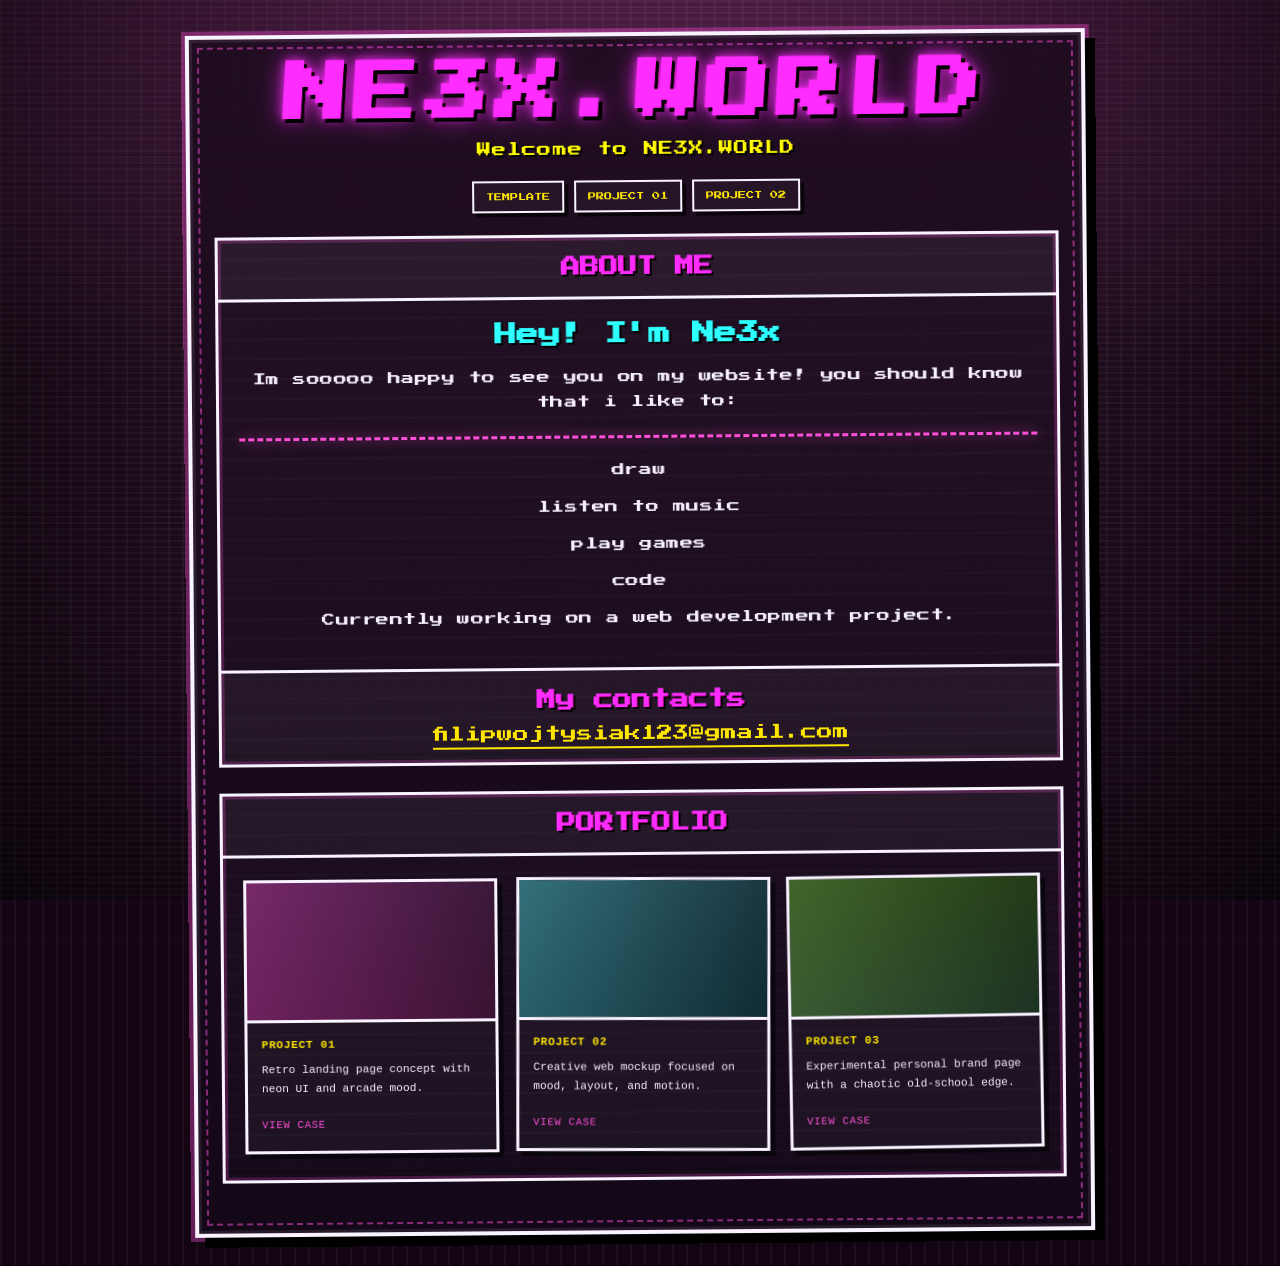
<file: index.html>
<!DOCTYPE html>
<html lang="en">

<head>
    <meta charset="UTF-8">
    <meta name="viewport" content="width=device-width, initial-scale=1.0">
    <title>NE3X.WORLD</title>
    <link rel="preconnect" href="https://fonts.googleapis.com">
    <link rel="preconnect" href="https://fonts.gstatic.com" crossorigin>
    <link href="https://fonts.googleapis.com/css2?family=Press+Start+2P&display=swap" rel="stylesheet">
    <link rel="stylesheet" href="base.css">
</head>

<body>
    <main class="page-shell">
        <header class="hero">
            <h1 class="logo">NE3X.WORLD</h1>
            <p class="welcome-text">Welcome to NE3X.WORLD</p>
        </header>

        <nav class="top-nav" aria-label="Future portfolio navigation">
            <a href="portfolio-template.html">TEMPLATE</a>
            <a href="project.html?project=project-01">PROJECT 01</a>
            <a href="project.html?project=project-02">PROJECT 02</a>
        </nav>

        <section class="info-box">
            <div class="info-header">
                <h2>ABOUT ME</h2>
            </div>

            <div class="info-content">
                <h2>Hey! I'm Ne3x</h2>

                <p>Im sooooo happy to see you on my website!
                    you should know that i like to:
                </p>

                <hr>

                <p>draw</p>
                <p>listen to music</p>
                <p>play games</p>
                <p>code</p>

                <p>Currently working on a web development project.</p>
            </div>

            <div class="info-footer">
                <h2>My contacts</h2>
                <p class="my-gmail">
                    <a href="mailto:filipwojtysiak123@gmail.com">filipwojtysiak123@gmail.com</a>
                </p>
            </div>
        </section>

        <section class="portfolio-box info-box">
            <div class="info-header">
                <h2>PORTFOLIO</h2>
            </div>

            <div class="portfolio-grid">
                <article class="project-card" data-project="project-01">
                    <div class="project-thumb thumb-one"></div>
                    <div class="project-body">
                        <h3>PROJECT 01</h3>
                        <p>Retro landing page concept with neon UI and arcade mood.</p>
                        <a href="project.html?project=project-01">VIEW CASE</a>
                    </div>
                </article>

                <article class="project-card" data-project="project-02">
                    <div class="project-thumb thumb-two"></div>
                    <div class="project-body">
                        <h3>PROJECT 02</h3>
                        <p>Creative web mockup focused on mood, layout, and motion.</p>
                        <a href="project.html?project=project-02">VIEW CASE</a>
                    </div>
                </article>

                <article class="project-card" data-project="project-03">
                    <div class="project-thumb thumb-three"></div>
                    <div class="project-body">
                        <h3>PROJECT 03</h3>
                        <p>Experimental personal brand page with a chaotic old-school edge.</p>
                        <a href="project.html?project=project-03">VIEW CASE</a>
                    </div>
                </article>
            </div>
        </section>
    </main>

    <script src="main.js"></script>
</body>

</html>
</file>
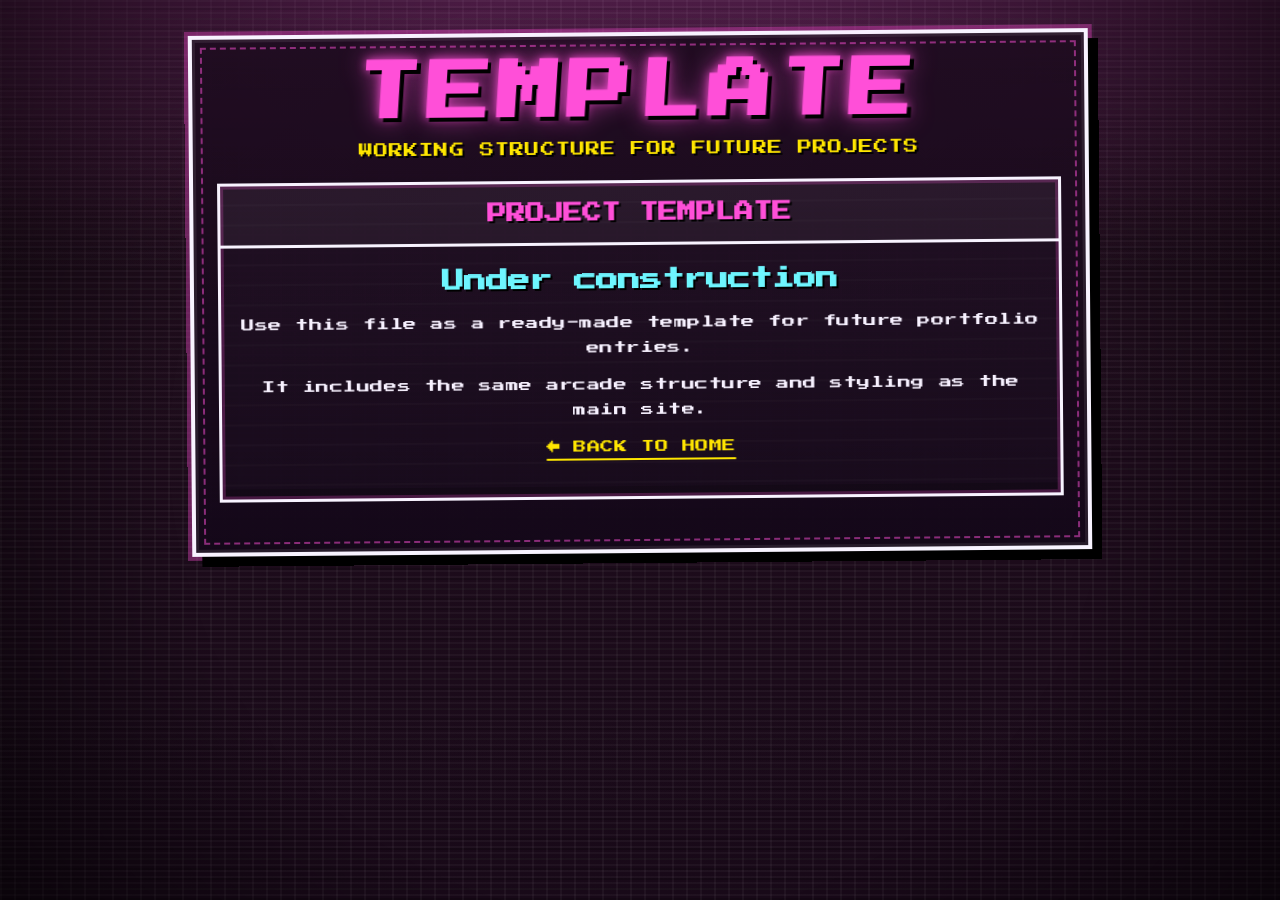
<file: portfolio-template.html>
<!DOCTYPE html>
<html lang="en">
<head>
    <meta charset="UTF-8">
    <meta name="viewport" content="width=device-width, initial-scale=1.0">
    <title>Portfolio Template</title>
    <link rel="preconnect" href="https://fonts.googleapis.com">
    <link rel="preconnect" href="https://fonts.gstatic.com" crossorigin>
    <link href="https://fonts.googleapis.com/css2?family=Press+Start+2P&display=swap" rel="stylesheet">
    <link rel="stylesheet" href="base.css">
</head>
<body>
    <main class="page-shell template-shell">
        <header class="hero">
            <h1 class="logo">TEMPLATE</h1>
            <p class="welcome-text">WORKING STRUCTURE FOR FUTURE PROJECTS</p>
        </header>

        <section class="info-box">
            <div class="info-header">
                <h2>PROJECT TEMPLATE</h2>
            </div>

            <div class="info-content">
                <h2>Under construction</h2>
                <p>Use this file as a ready-made template for future portfolio entries.</p>
                <p>It includes the same arcade structure and styling as the main site.</p>
                <p class="my-gmail">
                    <a href="index.html">← BACK TO HOME</a>
                </p>
            </div>
        </section>
    </main>

    <script src="main.js"></script>
</body>
</html>
</file>
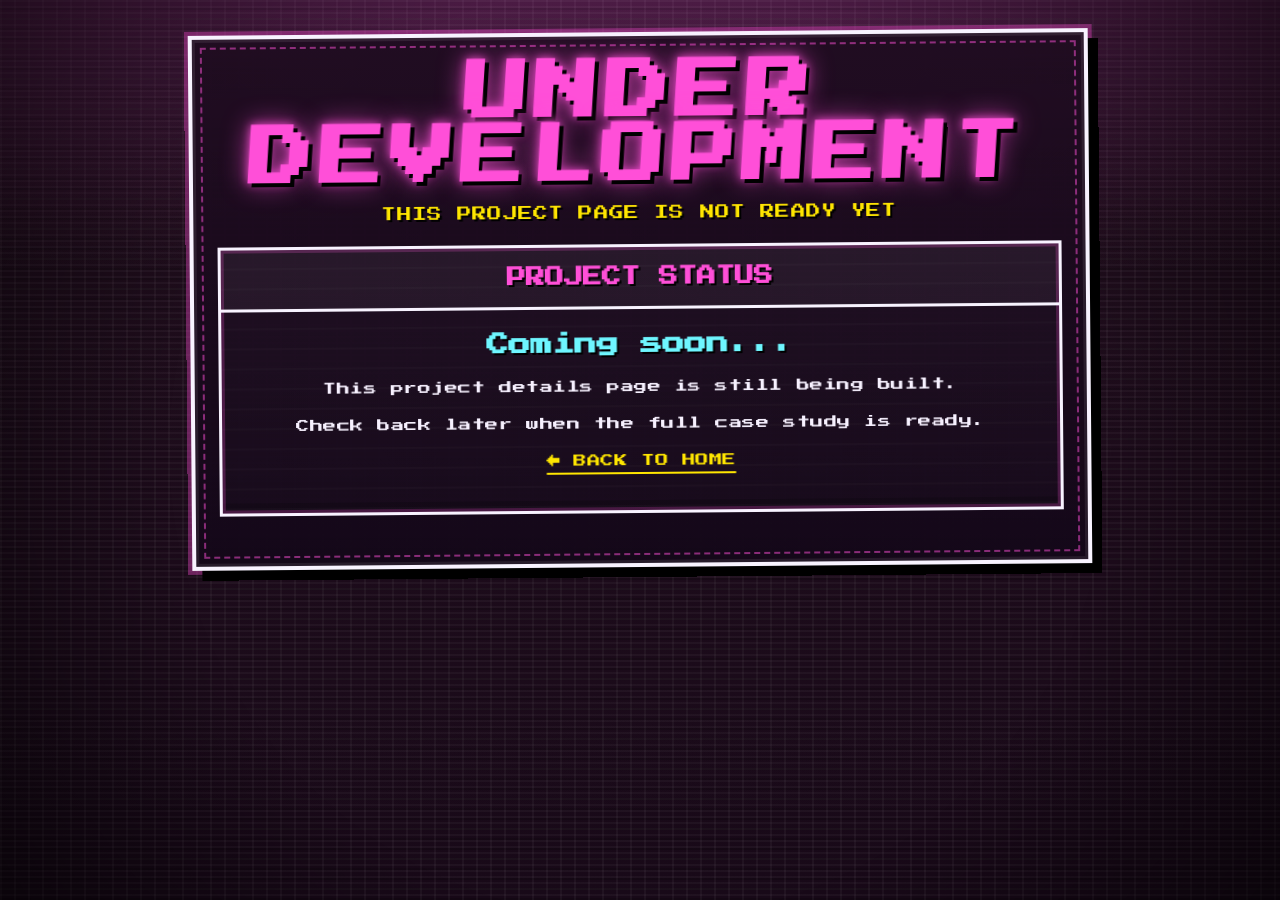
<file: project.html>
<!DOCTYPE html>
<html lang="en">
<head>
    <meta charset="UTF-8">
    <meta name="viewport" content="width=device-width, initial-scale=1.0">
    <title>Project Under Development</title>
    <link rel="preconnect" href="https://fonts.googleapis.com">
    <link rel="preconnect" href="https://fonts.gstatic.com" crossorigin>
    <link href="https://fonts.googleapis.com/css2?family=Press+Start+2P&display=swap" rel="stylesheet">
    <link rel="stylesheet" href="base.css">
</head>
<body>
    <main class="page-shell detail-shell">
        <header class="hero">
            <h1 class="logo">UNDER DEVELOPMENT</h1>
            <p class="welcome-text">THIS PROJECT PAGE IS NOT READY YET</p>
        </header>

        <section class="info-box">
            <div class="info-header">
                <h2>PROJECT STATUS</h2>
            </div>

            <div class="info-content">
                <h2 class="project-title">Coming soon...</h2>
                <p>This project details page is still being built.</p>
                <p>Check back later when the full case study is ready.</p>
                <p class="my-gmail">
                    <a href="index.html">← BACK TO HOME</a>
                </p>
            </div>
        </section>
    </main>

    <script src="main.js"></script>
</body>
</html>
</file>
<file: base.css>
:root {
    --bg-1: #1a0717;
    --bg-2: #2d0d2a;
    --bg-3: #140514;
    --panel: rgba(34, 12, 28, 0.92);
    --panel-alt: rgba(56, 18, 36, 0.96);
    --text: #f7f1ff;
    --pink: #ff4fd8;
    --pink-deep: #d81ad8;
    --yellow: #ffe600;
    --lime: #a9ff6b;
    --cyan: #6ef6ff;
    --pixel-font: 'Press Start 2P', cursive;
    --border: #f8f3ff;
    --shadow: #000000;
}

* {
    box-sizing: border-box;
}

html {
    scroll-behavior: smooth;
}

body {
    margin: 0;
    min-height: 100vh;
    display: flex;
    justify-content: center;
    align-items: flex-start;
    padding: 32px 16px;
    background:
        linear-gradient(180deg, rgba(255, 79, 216, 0.12), transparent 30%),
        repeating-linear-gradient(
            90deg,
            rgba(255, 255, 255, 0.04) 0,
            rgba(255, 255, 255, 0.04) 2px,
            transparent 2px,
            transparent 14px
        ),
        repeating-linear-gradient(
            0deg,
            rgba(0, 0, 0, 0.2) 0,
            rgba(0, 0, 0, 0.2) 2px,
            transparent 2px,
            transparent 10px
        ),
        linear-gradient(180deg, var(--bg-2) 0%, var(--bg-1) 25%, var(--bg-3) 100%);
    color: var(--text);
    font-family: 'Courier New', monospace;
    position: relative;
    overflow-x: hidden;
}

body::before {
    content: "";
    position: fixed;
    inset: 0;
    background:
        linear-gradient(rgba(255, 255, 255, 0.04), rgba(255, 255, 255, 0.02)),
        repeating-linear-gradient(
            180deg,
            rgba(255, 255, 255, 0.05),
            rgba(255, 255, 255, 0.05) 2px,
            transparent 2px,
            transparent 6px
        );
    mix-blend-mode: screen;
    opacity: 0.7;
    pointer-events: none;
}

body::after {
    content: "";
    position: fixed;
    inset: 0;
    background: radial-gradient(circle at center, transparent 60%, rgba(0, 0, 0, 0.55) 100%);
    pointer-events: none;
}

.top-nav {
    display: flex;
    justify-content: center;
    flex-wrap: wrap;
    gap: 10px;
    margin: 0 0 22px;
    position: relative;
    z-index: 1;
}

.top-nav a {
    color: var(--yellow);
    text-decoration: none;
    border: 2px solid var(--border);
    background: rgba(255, 255, 255, 0.03);
    padding: 10px 12px;
    font-family: var(--pixel-font);
    font-size: 0.5rem;
    box-shadow: 4px 4px 0 rgba(0, 0, 0, 0.7);
}

.top-nav a:hover {
    color: var(--lime);
}

.page-shell {
    position: relative;
    z-index: 1;
    width: min(900px, 100%);
    background: linear-gradient(180deg, rgba(31, 12, 32, 0.98), rgba(19, 7, 24, 0.96));
    border: 4px solid var(--border);
    box-shadow:
        10px 10px 0 var(--shadow),
        0 0 0 4px rgba(255, 79, 216, 0.35),
        inset 0 0 0 3px rgba(255, 255, 255, 0.08);
    padding: 24px;
    transform: rotate(-0.5deg);
}

.page-shell::before {
    content: "";
    position: absolute;
    inset: 8px;
    border: 2px dashed rgba(255, 79, 216, 0.5);
    pointer-events: none;
}

.hero {
    text-align: center;
    margin-bottom: 24px;
    position: relative;
}

.logo,
.welcome-text,
.info-header,
.info-content,
.info-footer {
    font-family: var(--pixel-font);
}

.logo {
    margin: 0 0 18px;
    font-size: clamp(1.8rem, 5vw, 4rem);
    color: var(--pink);
    text-shadow:
        4px 4px 0 var(--shadow),
        0 0 10px rgba(255, 79, 216, 0.9),
        0 0 26px rgba(255, 79, 216, 0.7);
    letter-spacing: 0.1em;
    transform: skew(-4deg);
}

.welcome-text {
    margin: 0;
    font-size: clamp(0.62rem, 1.7vw, 0.9rem);
    color: var(--yellow);
    text-shadow: 2px 2px 0 var(--shadow);
    letter-spacing: 0.08em;
}

.info-box {
    border: 3px solid var(--border);
    background: linear-gradient(180deg, rgba(255, 255, 255, 0.02), rgba(255, 255, 255, 0.01));
    box-shadow:
        inset 0 0 0 3px rgba(255, 79, 216, 0.22),
        inset 0 -10px 0 rgba(0, 0, 0, 0.18);
    position: relative;
    margin-bottom: 26px;
}

.info-box::before {
    content: "";
    position: absolute;
    inset: 0;
    background: repeating-linear-gradient(
        180deg,
        transparent 0,
        transparent 18px,
        rgba(255, 255, 255, 0.02) 18px,
        rgba(255, 255, 255, 0.02) 20px
    );
    pointer-events: none;
}

.info-header,
.info-footer {
    text-align: center;
    padding: 20px 16px;
    background: rgba(255, 255, 255, 0.04);
    border-bottom: 3px solid var(--border);
    position: relative;
    z-index: 1;
}

.info-footer {
    border-top: 3px solid var(--border);
    border-bottom: none;
}

.info-header h2,
.info-footer h2 {
    margin: 0;
    font-size: clamp(0.8rem, 1.8vw, 1.2rem);
    color: var(--pink);
    text-shadow: 2px 2px 0 var(--shadow);
}

.info-content {
    padding: 24px 20px;
    text-align: center;
    position: relative;
    z-index: 1;
}

.info-content h2 {
    margin: 0 0 20px;
    font-size: clamp(0.95rem, 2.2vw, 1.4rem);
    color: var(--cyan);
    text-shadow: 2px 2px 0 var(--shadow);
}

.info-content p {
    margin: 12px 0;
    line-height: 1.9;
    font-size: 0.82rem;
    color: var(--text);
    letter-spacing: 0.04em;
}

hr {
    border: 0;
    border-top: 3px dashed var(--pink);
    margin: 20px 0;
    box-shadow: 0 0 12px rgba(255, 79, 216, 0.5);
}

.my-gmail {
    margin: 16px 0 0;
}

.my-gmail a {
    color: var(--yellow);
    text-decoration: underline;
    text-underline-offset: 5px;
    text-decoration-thickness: 2px;
}

.my-gmail a:hover {
    color: var(--lime);
    text-shadow: 0 0 12px rgba(169, 255, 107, 0.7);
}

.portfolio-box {
    margin-top: 12px;
}

.portfolio-grid {
    display: grid;
    grid-template-columns: repeat(3, minmax(0, 1fr));
    gap: 18px;
    padding: 22px 20px 26px;
    position: relative;
    z-index: 1;
}

.project-card {
    border: 3px solid var(--border);
    background: rgba(255, 255, 255, 0.03);
    box-shadow: 5px 5px 0 rgba(0, 0, 0, 0.6);
    overflow: hidden;
}

.project-card:nth-child(2) {
    transform: rotate(0.5deg);
}

.project-card:nth-child(3) {
    transform: rotate(-0.5deg);
}

.project-thumb {
    height: 140px;
    border-bottom: 3px solid var(--border);
    background-size: cover;
    background-position: center;
}

.thumb-one {
    background:
        linear-gradient(135deg, rgba(255, 79, 216, 0.4), transparent),
        linear-gradient(180deg, #1b1020, #3b1233),
        repeating-linear-gradient(
            90deg,
            rgba(255, 255, 255, 0.08) 0,
            rgba(255, 255, 255, 0.08) 2px,
            transparent 2px,
            transparent 12px
        );
}

.thumb-two {
    background:
        linear-gradient(135deg, rgba(110, 246, 255, 0.4), transparent),
        linear-gradient(180deg, #0d1822, #102b35),
        repeating-linear-gradient(
            0deg,
            rgba(255, 255, 255, 0.08) 0,
            rgba(255, 255, 255, 0.08) 2px,
            transparent 2px,
            transparent 12px
        );
}

.thumb-three {
    background:
        linear-gradient(135deg, rgba(169, 255, 107, 0.3), transparent),
        linear-gradient(180deg, #13240d, #1d3324),
        repeating-linear-gradient(
            90deg,
            rgba(0, 0, 0, 0.18) 0,
            rgba(0, 0, 0, 0.18) 2px,
            transparent 2px,
            transparent 10px
        );
}

.project-body {
    padding: 16px 14px 18px;
    text-align: left;
}

.project-body h3 {
    margin: 0 0 10px;
    color: var(--yellow);
    font-size: 0.7rem;
    letter-spacing: 0.06em;
}

.project-body p {
    margin: 0 0 16px;
    font-size: 0.7rem;
    line-height: 1.7;
    color: var(--text);
}

.project-body a {
    color: var(--pink);
    text-decoration: none;
    font-size: 0.65rem;
    letter-spacing: 0.08em;
}

.project-body a:hover {
    color: var(--lime);
}

.page-shell {
    transform: translate(var(--mouse-x, 0px), var(--mouse-y, 0px)) rotate(-0.5deg);
    transition: transform 0.18s linear;
}

body.glitch .logo,
body.glitch .welcome-text,
body.glitch .info-header h2,
body.glitch .info-footer h2,
body.glitch .info-content h2 {
    filter: contrast(1.2) saturate(1.5);
}

.pixel-particle {
    position: fixed;
    width: 8px;
    height: 8px;
    pointer-events: none;
    z-index: 3;
    border-radius: 2px;
    background: rgba(255, 79, 216, 0.9);
    box-shadow: 0 0 8px rgba(255, 79, 216, 0.9);
    animation: particleFloat 1.8s ease-out forwards;
}

@keyframes particleFloat {
    0% {
        opacity: 0;
        transform: translate(0, 0) scale(0.5);
    }
    20% {
        opacity: 1;
    }
    100% {
        opacity: 0;
        transform: translate(var(--dx), var(--dy)) scale(1.4);
    } 
}

@media (max-width: 600px) {
    body {
        padding: 18px 12px;
    }

    .page-shell {
        padding: 16px;
        transform: none;
    }

    .info-content,
    .info-header,
    .info-footer {
        padding-left: 12px;
        padding-right: 12px;
    }
}
</file>
